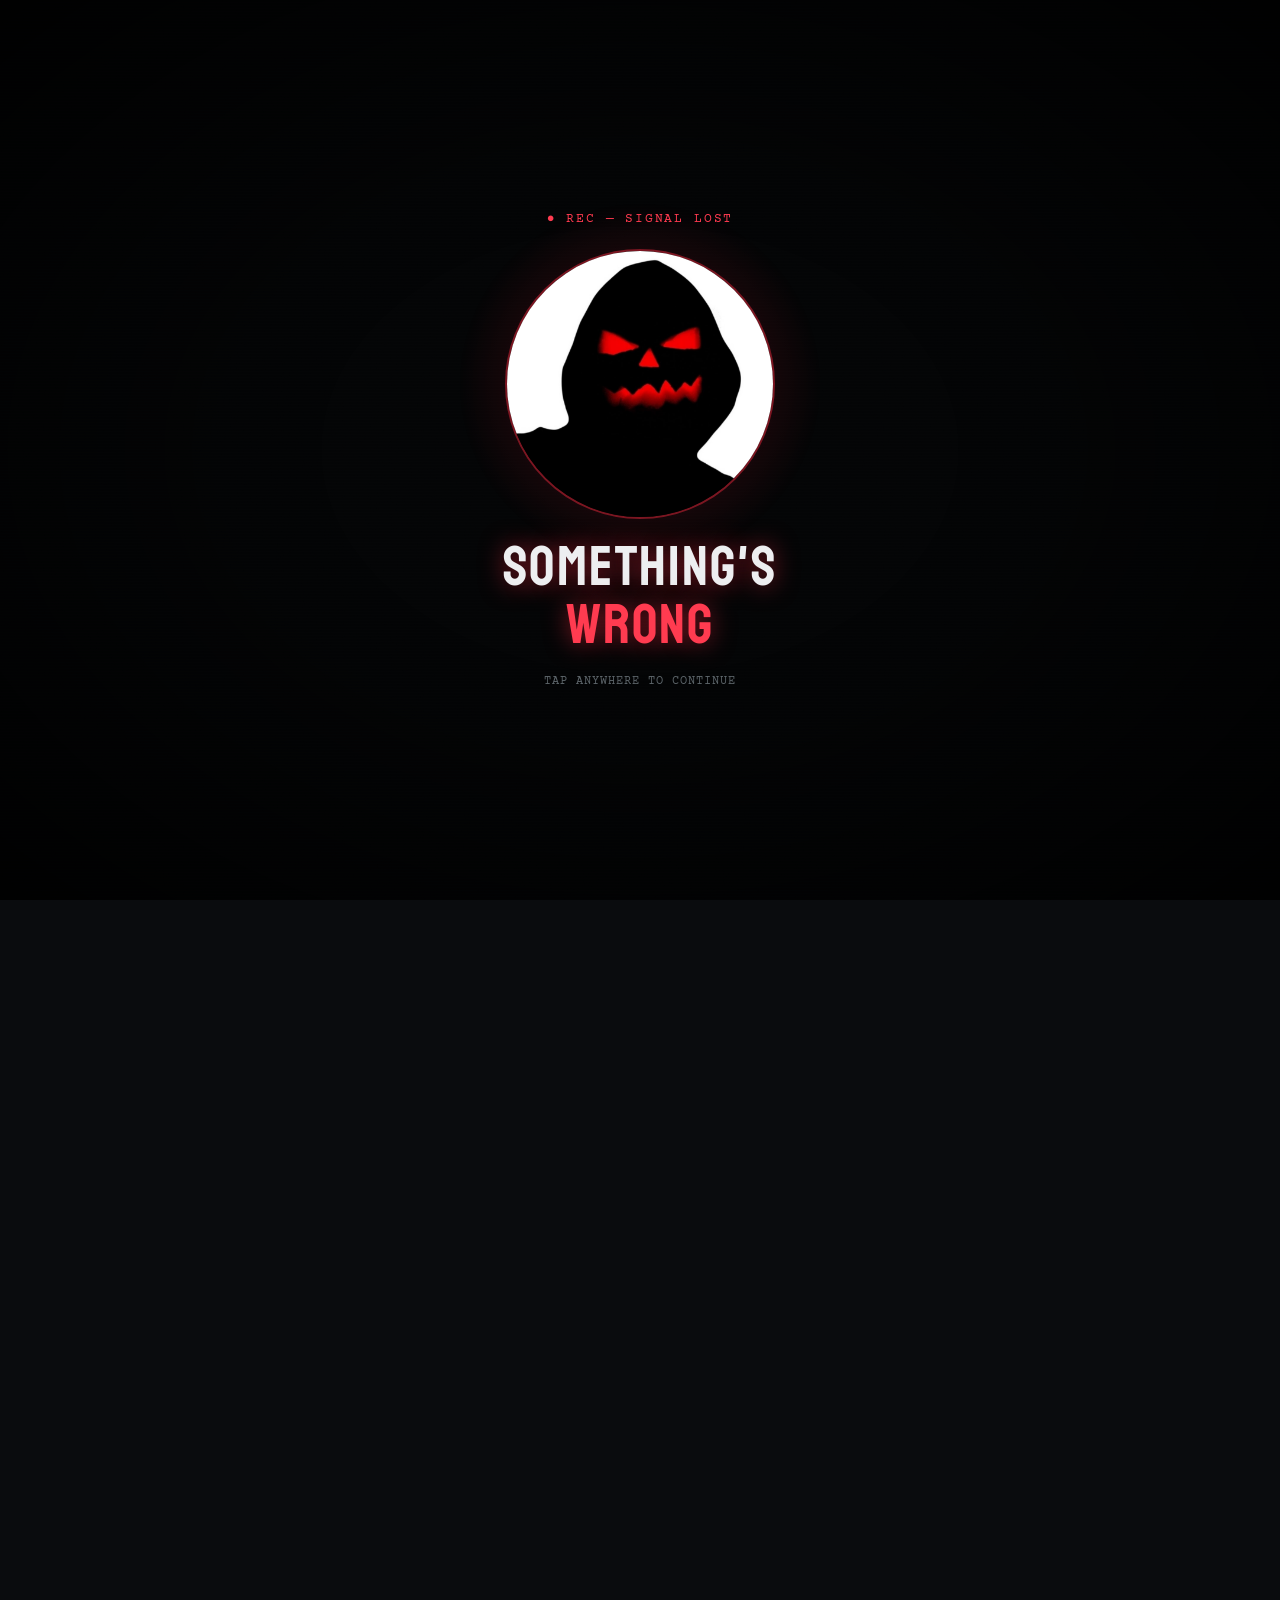
<file: index.html>
<!doctype html>
<html lang="en">
<head>
<meta charset="UTF-8">
<meta name="viewport" content="width=device-width, initial-scale=1.0">
<title>Harry After Dark — Official Archive</title>
<meta name="description" content="The official companion site for Harry After Dark: CCTV footage, ghost sightings, and true-crime cases, auto-synced with every new YouTube upload. Full archive and shop.">
<link rel="icon" href="assets/avatar.jpg">
<meta property="og:title" content="Harry After Dark — Official Archive">
<meta property="og:description" content="Real CCTV recordings, paranormal sightings, and true-crime cases from the Harry After Dark YouTube channel. Something's wrong.">
<meta property="og:image" content="assets/banner.jpg">
<meta property="og:type" content="website">
<meta name="twitter:card" content="summary_large_image">
<link rel="stylesheet" href="style.css">
</head>
<body>

<div class="intro" id="intro" aria-hidden="true">
  <div class="intro-noise"></div>
  <div class="intro-particles" id="intro-particles"></div>
  <div class="intro-scan"></div>
  <div class="intro-vignette"></div>
  <div class="intro-stage">
    <span class="intro-rec">● REC — SIGNAL LOST</span>
    <div class="intro-figure">
      <div class="intro-glow"></div>
      <img src="assets/avatar.jpg" alt="">
    </div>
    <div class="intro-title">
      <span>SOMETHING'S</span>
      <span>WRONG</span>
    </div>
    <div class="intro-skip">tap anywhere to continue</div>
  </div>
</div>
<script src="intro.js"></script>

<div class="status-ticker">
  <div class="wrap">
    <div class="status-left">
      <span class="rec-dot" aria-hidden="true"></span>
      <span>CHANNEL STATUS: ACTIVE — 189 TAPES LOGGED — NEW FOOTAGE REGULARLY</span>
    </div>
    <div class="status-links">
      <a href="https://www.youtube.com/@HarryAfterDark" target="_blank" rel="noopener noreferrer">YouTube</a>
      <a href="https://www.instagram.com/harryafterdarkk/" target="_blank" rel="noopener noreferrer">Instagram</a>
      <a href="https://x.com/HarryAfterDarkk" target="_blank" rel="noopener noreferrer">X</a>
    </div>
  </div>
</div>

<nav class="site-nav">
  <div class="wrap">
    <a class="brand" href="#top">
      <img src="assets/avatar.jpg" alt="Harry After Dark">
      <span class="brand-name">HARRY AFTER DARK</span>
    </a>
    <div class="nav-links">
      <a href="#archive">Archive</a>
      <a href="#shop">Shop</a>
      <a href="#transmission">Transmission</a>
      <a href="#footer">Contact</a>
    </div>
    <div class="nav-actions">
      <button class="cart-toggle" id="cart-toggle" aria-label="Open cart" aria-controls="cart-drawer">
        <svg viewBox="0 0 24 24" width="20" height="20" fill="none" stroke="currentColor" stroke-width="2" stroke-linecap="round" stroke-linejoin="round" aria-hidden="true"><path d="M3 3h2l.4 2M7 13h10l4-8H5.4M7 13L5.4 5M7 13l-2.3 4.6A1 1 0 0 0 5.6 19H17M17 19a2 2 0 1 0 0 4 2 2 0 0 0 0-4ZM9 19a2 2 0 1 0 0 4 2 2 0 0 0 0-4Z"/></svg>
        <span class="cart-count" id="cart-count" hidden>0</span>
      </button>
      <a class="btn btn-red nav-subscribe" href="https://www.youtube.com/@HarryAfterDark?sub_confirmation=1" target="_blank" rel="noopener noreferrer">Subscribe</a>
      <button class="nav-toggle" id="nav-toggle" aria-label="Open menu" aria-expanded="false" aria-controls="mobile-nav">
        <span></span><span></span><span></span>
      </button>
    </div>
  </div>
  <div class="mobile-nav" id="mobile-nav" hidden>
    <a href="#archive">Archive</a>
    <a href="#shop">Shop</a>
    <a href="#transmission">Transmission</a>
    <a href="#footer">Contact</a>
    <a class="btn btn-red" href="https://www.youtube.com/@HarryAfterDark?sub_confirmation=1" target="_blank" rel="noopener noreferrer">▶ Subscribe</a>
  </div>
</nav>

<div class="cart-overlay" id="cart-overlay" hidden></div>
<aside class="cart-drawer" id="cart-drawer" aria-hidden="true" aria-label="Shopping cart">
  <div class="cart-head">
    <h3>Evidence Bag <span class="cart-head-count" id="cart-head-count"></span></h3>
    <button class="cart-close" id="cart-close" aria-label="Close cart">✕</button>
  </div>
  <div class="cart-items" id="cart-items"></div>
  <p class="cart-empty" id="cart-empty">Nothing collected yet. Add a piece of evidence from the Shop.</p>
  <div class="cart-summary" id="cart-summary" hidden>
    <div class="cart-subtotal"><span>Subtotal</span><span id="cart-subtotal">$0</span></div>
    <button class="btn btn-red cart-checkout-btn" id="cart-checkout-btn">Checkout</button>
  </div>
</aside>

<div class="checkout-overlay" id="checkout-overlay" hidden></div>
<div class="checkout-modal" id="checkout-modal" role="dialog" aria-modal="true" aria-label="Checkout" hidden>
  <div class="checkout-head">
    <h3>Checkout</h3>
    <button class="cart-close" id="checkout-close" aria-label="Close checkout">✕</button>
  </div>
  <div class="checkout-body" id="checkout-body"></div>
</div>

<header class="hero" id="hero">
  <div class="hero-bg" id="top"></div>
  <div class="hero-scanlines"></div>
  <div class="hero-spotlight"></div>
  <div class="hero-inner">
    <div class="wrap">
      <span class="hero-tag">● REC — CAM 04 — LIVE FEED</span>
      <h1>HARRY AFTER<br>DARK</h1>
      <div class="hero-sub">SOMETHING'S WRONG</div>
      <p class="hero-desc">Real CCTV recordings, security camera footage, ghost sightings and unexplained moments — curated weekly. Turn off the lights, put on your headphones, and don't watch alone.</p>
      <div class="hero-actions">
        <a class="btn btn-red" href="https://www.youtube.com/@HarryAfterDark?sub_confirmation=1" target="_blank" rel="noopener noreferrer">▶ Subscribe Free</a>
        <a class="btn btn-outline" href="#archive">Browse the Archive</a>
      </div>
      <div class="hero-stats">
        <div class="hero-stat"><b>19.3K</b><span>Subscribers</span></div>
        <div class="hero-stat"><b>189</b><span>Tapes Logged</span></div>
        <div class="hero-stat"><b>Weekly</b><span>New Footage</span></div>
      </div>
      <div class="hero-clock" id="hero-clock" aria-hidden="true"></div>
    </div>
  </div>
</header>

<div class="marquee" aria-hidden="true">
  <div class="marquee-track" id="marquee-track"></div>
</div>

<section class="section" id="transmission">
  <div class="wrap transmission-grid">
    <div class="transmission-body">
      <span class="section-eyebrow">// Transmission 04:12</span>
      <h2 style="margin-bottom:22px;">What you're about to watch</h2>
      <p>If you're fascinated by scary videos, unexplained mysteries, paranormal encounters, disturbing footage, and strange moments caught on camera, you've come to the right place.</p>
      <p>Here you'll find carefully curated compilations featuring eerie CCTV recordings, creepy security camera footage, ghost videos, mysterious sightings, and unsettling internet discoveries that continue to leave viewers searching for answers.

Whether you're a skeptic or a believer, these videos are meant to make you look twice. New videos regularly.</p>
      <div class="cast-note">Recent tapes are reviewed alongside frequent collaborators <strong>Harry Unseen</strong> and <strong>Sir Skinwalker</strong> — regulars in the archive's field-footage reviews.</div>
      <div class="social-row">
        <a class="btn btn-outline" href="https://www.instagram.com/harryafterdarkk/" target="_blank" rel="noopener noreferrer">Instagram</a>
        <a class="btn btn-outline" href="https://x.com/HarryAfterDarkk" target="_blank" rel="noopener noreferrer">X / Twitter</a>
        <a class="btn btn-outline" href="https://www.youtube.com/@HarryAfterDark" target="_blank" rel="noopener noreferrer">YouTube</a>
      </div>
    </div>
    <div class="stat-console">
      <div class="stat-row"><span class="k">Subscribers</span><span class="v">19.3K</span></div>
      <div class="stat-row"><span class="k">Videos Logged</span><span class="v">189</span></div>
      <div class="stat-row"><span class="k">Longest Tape</span><span class="v">1:07:30</span></div>
      <div class="stat-row"><span class="k">Top Case (views)</span><span class="v">294K</span></div>
      <div class="stat-row"><span class="k">Upload Rhythm</span><span class="v">Weekly</span></div>
      <div class="stat-row"><span class="k">Sync Status</span><span class="v">AUTO</span></div>
    </div>
  </div>
</section>

<section class="section section-alt" id="archive">
  <div class="wrap">
    <div class="section-head">
      <div>
        <span class="section-eyebrow">// The Archive</span>
        <h2 id="archive-heading">Case Files</h2>
      </div>
      <span class="archive-count" id="archive-count"></span>
    </div>

    <div class="category-switch" role="tablist" aria-label="Archive category">
      <button class="category-pill is-active" data-cat="paranormal">👁 Paranormal <span class="n">· ongoing</span></button>
      <button class="category-pill" data-cat="truecrime">🗂 True Crime <span class="n">· ~100 tapes</span></button>
    </div>

    <div class="live-sync" id="live-sync-row">
      <span class="dot" id="live-dot"></span>
      <span id="live-note">Checking your YouTube feed for new uploads…</span>
    </div>

    <div class="archive-controls">
      <div class="sort-tabs">
        <button class="sort-tab is-active" data-sort="latest">Latest</button>
        <button class="sort-tab" data-sort="popular">Popular</button>
        <button class="sort-tab" data-sort="oldest">Oldest</button>
      </div>
      <input class="archive-search" id="archive-search" type="search" placeholder="Search case files…" aria-label="Search videos">
    </div>

    <div class="archive-grid" id="archive-grid"></div>
    <p class="archive-empty" id="archive-empty" hidden>No case files match that search.</p>

    <div class="archive-footer">
      <button class="btn btn-outline" id="load-more" hidden>Load More From The Archive</button>
      <a class="btn btn-red" id="archive-yt-link" href="https://www.youtube.com/@HarryAfterDark/videos" target="_blank" rel="noopener noreferrer">View Full Archive on YouTube</a>
    </div>
  </div>
</section>

<section class="section" id="shop">
  <div class="wrap">
    <div class="section-head">
      <div>
        <span class="section-eyebrow">// Evidence Locker</span>
        <h2>The Shop</h2>
      </div>
    </div>
    <p class="locker-intro">Wearable proof you watched till the end. Three exhibits, all carrying the mark and the line every viewer already knows: <strong>Something's Wrong.</strong></p>

    <div class="locker-grid">
      <div class="exhibit" data-product-id="tee" data-name="&quot;Something's Wrong&quot; Tee" data-price="24" data-img="assets/shop/tee-design.png">
        <div class="exhibit-tag">
          <span>EXHIBIT A — APPAREL</span>
          <span class="barcode" aria-hidden="true"><span style="height:16px"></span><span style="height:10px"></span><span style="height:14px"></span><span style="height:8px"></span><span style="height:16px"></span><span style="height:12px"></span></span>
        </div>
        <div class="exhibit-stage">
          <img class="product-photo" src="assets/shop/tee-design.png" alt="&quot;Something's Wrong&quot; Tee"
               onerror="this.hidden=true; this.nextElementSibling.hidden=false;">
          <div class="mock-tee" hidden>
            <div class="product-mark">
              <img src="assets/avatar.jpg" alt="">
              <span>SOMETHING'S<br>WRONG</span>
            </div>
          </div>
        </div>
        <div class="exhibit-info">
          <h3>"Something's Wrong" Tee</h3>
          <span class="exhibit-price">$24</span>
        </div>
        <p class="exhibit-desc">Heavyweight black cotton. Chest-printed mark, faded like it's been worn through one too many late-night watch parties.</p>
        <div class="size-picker" role="radiogroup" aria-label="Size">
          <button type="button" data-size="S">S</button>
          <button type="button" data-size="M" class="is-active">M</button>
          <button type="button" data-size="L">L</button>
          <button type="button" data-size="XL">XL</button>
        </div>
        <button class="btn btn-red add-to-cart">Add to Cart</button>
      </div>

      <div class="exhibit" data-product-id="joggers" data-name="Case File Joggers" data-price="42" data-img="assets/shop/joggers-design.png">
        <div class="exhibit-tag">
          <span>EXHIBIT B — APPAREL</span>
          <span class="barcode" aria-hidden="true"><span style="height:12px"></span><span style="height:16px"></span><span style="height:8px"></span><span style="height:14px"></span><span style="height:10px"></span><span style="height:16px"></span></span>
        </div>
        <div class="exhibit-stage">
          <img class="product-photo" src="assets/shop/joggers-design.png" alt="Case File Joggers"
               onerror="this.hidden=true; this.nextElementSibling.hidden=false;">
          <div class="mock-pants" hidden>
            <div class="product-mark">
              <img src="assets/avatar.jpg" alt="">
              <span>SOMETHING'S WRONG</span>
            </div>
          </div>
        </div>
        <div class="exhibit-info">
          <h3>Case File Joggers</h3>
          <span class="exhibit-price">$42</span>
        </div>
        <p class="exhibit-desc">Tapered black joggers with a small woven mark at the hip. Built for stakeouts and staying in.</p>
        <div class="size-picker" role="radiogroup" aria-label="Size">
          <button type="button" data-size="S">S</button>
          <button type="button" data-size="M" class="is-active">M</button>
          <button type="button" data-size="L">L</button>
          <button type="button" data-size="XL">XL</button>
        </div>
        <button class="btn btn-red add-to-cart">Add to Cart</button>
      </div>

      <div class="exhibit" data-product-id="mug" data-name="Night Shift Mug" data-price="16" data-img="assets/shop/mug-design.png">
        <div class="exhibit-tag">
          <span>EXHIBIT C — DRINKWARE</span>
          <span class="barcode" aria-hidden="true"><span style="height:16px"></span><span style="height:8px"></span><span style="height:12px"></span><span style="height:16px"></span><span style="height:10px"></span><span style="height:14px"></span></span>
        </div>
        <div class="exhibit-stage">
          <img class="product-photo" src="assets/shop/mug-design.png" alt="Night Shift Mug"
               onerror="this.hidden=true; this.nextElementSibling.hidden=false;">
          <div class="mock-mug-wrap" hidden>
            <div class="mock-mug">
              <div class="product-mark">
                <img src="assets/avatar.jpg" alt="">
                <span>SOMETHING'S<br>WRONG</span>
              </div>
            </div>
          </div>
        </div>
        <div class="exhibit-info">
          <h3>Night Shift Mug</h3>
          <span class="exhibit-price">$16</span>
        </div>
        <p class="exhibit-desc">11oz ceramic, matte black glaze. Holds the coffee you'll need for one more episode at 2am.</p>
        <button class="btn btn-red add-to-cart">Add to Cart</button>
      </div>
    </div>
    <p class="locker-footnote" id="locker-footnote">Prices shown in USD. Pick a size, add it to your evidence bag, and check out when you're ready.</p>
  </div>
</section>

<footer class="site-footer" id="footer">
  <div class="wrap">
    <div class="footer-top">
      <div>
        <div class="footer-brand">
          <img src="assets/avatar.jpg" alt="Harry After Dark">
          <span class="brand-name">HARRY AFTER DARK</span>
        </div>
        <p class="footer-tag">Real footage. Real questions. New tapes logged every week — don't watch alone.</p>
      </div>
      <div class="footer-links">
        <div class="footer-col">
          <h4>Watch</h4>
          <a href="#archive">Archive</a>
          <a href="https://www.youtube.com/@HarryAfterDark/videos" target="_blank" rel="noopener noreferrer">All videos</a>
          <a href="https://www.youtube.com/@HarryAfterDark/shorts" target="_blank" rel="noopener noreferrer">Shorts</a>
        </div>
        <div class="footer-col">
          <h4>More</h4>
          <a href="#shop">Shop</a>
          <a href="#transmission">About</a>
        </div>
        <div class="footer-col">
          <h4>Follow</h4>
          <a href="https://www.youtube.com/@HarryAfterDark" target="_blank" rel="noopener noreferrer">YouTube</a>
          <a href="https://www.instagram.com/harryafterdarkk/" target="_blank" rel="noopener noreferrer">Instagram</a>
          <a href="https://x.com/HarryAfterDarkk" target="_blank" rel="noopener noreferrer">X</a>
        </div>
      </div>
    </div>
    <div class="footer-bottom">
      <span>© <span id="year"></span> Harry After Dark. Unofficial content for entertainment purposes.</span>
      <span>ARCHIVE LAST SYNCED CLIENT-SIDE — SEE console FOR STATUS</span>
    </div>
  </div>
</footer>

<script src="config.js"></script>
<script src="videos-seed.js"></script>
<script src="videos-seed-truecrime.js"></script>
<script src="app.js"></script>
<script src="shop.js"></script>
<script>document.getElementById("year").textContent = new Date().getFullYear();</script>
</body>
</html>
</file>
<file: style.css>
@import url('https://fonts.googleapis.com/css2?family=Staatliches&family=Courier+Prime:wght@400;700&family=Work+Sans:wght@400;500;600;700&display=swap');

:root {
  --bg: #0a0c0e;
  --bg-panel: #111417;
  --bg-raised: #171b1f;
  --line: #23282d;
  --ink: #edeef0;
  --ink-dim: #9aa2a8;
  --ink-faint: #5c6469;
  --red: #e2263a;
  --red-bright: #ff3b50;
  --red-dim: #4a1119;
  --phosphor: #86b881;
  --phosphor-dim: #35472f;
  --amber: #e8b923;
  --amber-dim: #4f4014;
  --fabric: #23262b;
  --fabric-light: #3a3e45;
  --font-display: 'Staatliches', 'Arial Narrow', sans-serif;
  --font-mono: 'Courier Prime', 'Courier New', monospace;
  --font-body: 'Work Sans', -apple-system, sans-serif;
  --radius: 3px;
  --max: 1180px;
}

* { box-sizing: border-box; }

[hidden] { display: none !important; }

/* Every tappable control: kill the ~300ms mobile tap delay some browsers
   add while deciding if a tap is the first half of a double-tap-to-zoom
   (the viewport meta tag disables page zoom, but individual elements can
   still get flagged for it — this is what made Add to Cart / size buttons
   feel unresponsive on a real phone), and drop the default grey flash. */
button, a, input, .size-picker button, .category-pill, .sort-tab {
  touch-action: manipulation;
  -webkit-tap-highlight-color: transparent;
}

html { color-scheme: dark; }
html.intro-lock, html.intro-lock body,
html.cart-lock, html.cart-lock body { overflow: hidden; height: 100%; }

body {
  margin: 0;
  background: var(--bg);
  color: var(--ink);
  font-family: var(--font-body);
  line-height: 1.55;
  -webkit-font-smoothing: antialiased;
}

img { max-width: 100%; display: block; }

a { color: inherit; text-decoration: none; }

.wrap {
  max-width: var(--max);
  margin: 0 auto;
  padding: 0 28px;
}

h1, h2, h3 {
  font-family: var(--font-display);
  letter-spacing: 0.02em;
  text-wrap: balance;
  margin: 0;
}

/* film grain, composited over the whole page */
body::before {
  content: "";
  position: fixed;
  inset: 0;
  z-index: 999;
  pointer-events: none;
  opacity: 0.05;
  mix-blend-mode: overlay;
  background-image: url("data:image/svg+xml;utf8,<svg xmlns='http://www.w3.org/2000/svg' width='140' height='140'><filter id='n'><feTurbulence type='fractalNoise' baseFrequency='0.9' numOctaves='2' stitchTiles='stitch'/></filter><rect width='100%25' height='100%25' filter='url(%23n)'/></svg>");
}

/* ---------- intro: full-screen reveal, plays once per session ---------- */
.intro {
  position: fixed;
  inset: 0;
  z-index: 2000;
  overflow: hidden;
  background: #030405;
  display: flex;
  align-items: center;
  justify-content: center;
  cursor: pointer;
  opacity: 1;
}
.intro.is-leaving {
  animation: intro-fadeout 0.65s ease forwards;
  cursor: default;
}
@keyframes intro-fadeout {
  to { opacity: 0; visibility: hidden; }
}

.intro-noise {
  position: absolute; inset: 0;
  background-image: url("data:image/svg+xml;utf8,<svg xmlns='http://www.w3.org/2000/svg' width='140' height='140'><filter id='n'><feTurbulence type='fractalNoise' baseFrequency='0.85' numOctaves='2' stitchTiles='stitch'/></filter><rect width='100%25' height='100%25' filter='url(%23n)'/></svg>");
  opacity: 0;
  mix-blend-mode: overlay;
  animation: intro-static-burst 4.2s ease forwards;
}
@keyframes intro-static-burst {
  0% { opacity: 0.9; }
  6% { opacity: 0.15; }
  10% { opacity: 0.5; }
  14% { opacity: 0.08; }
  100% { opacity: 0.06; }
}
.intro-scan {
  position: absolute; inset: 0;
  background: repeating-linear-gradient(0deg, rgba(255,255,255,0.05) 0px, rgba(255,255,255,0.05) 1px, transparent 1px, transparent 3px);
  mix-blend-mode: overlay;
}
.intro-vignette {
  position: absolute; inset: 0;
  background: radial-gradient(ellipse at center, transparent 35%, rgba(0,0,0,0.75) 100%);
}
.intro-particles {
  position: absolute; inset: 0;
  overflow: hidden;
}
.intro-particles .ember {
  position: absolute;
  bottom: -5%;
  left: var(--x, 50%);
  width: var(--size, 3px);
  height: var(--size, 3px);
  border-radius: 50%;
  background: var(--red);
  box-shadow: 0 0 6px 1px var(--red);
  opacity: 0;
  animation: ember-rise var(--dur, 7s) linear var(--delay, 0s) infinite;
}
@keyframes ember-rise {
  0% { transform: translate(0, 0); opacity: 0; }
  8% { opacity: 0.8; }
  85% { opacity: 0.4; }
  100% { transform: translate(var(--drift, 0), -115vh); opacity: 0; }
}

.intro-stage {
  position: relative;
  z-index: 2;
  display: flex;
  flex-direction: column;
  align-items: center;
  gap: min(3vh, 20px);
  padding: 4vh 6vw;
  perspective: 1000px;
}
.intro-rec {
  font-family: var(--font-mono);
  font-size: clamp(10px, 2vmin, 13px);
  letter-spacing: 0.14em;
  color: var(--red-bright);
  opacity: 0;
  animation: intro-rec-in 0.4s ease 0.1s forwards;
}
@keyframes intro-rec-in {
  from { opacity: 0; }
  to { opacity: 1; }
}
.intro-figure {
  position: relative;
  transform-style: preserve-3d;
  opacity: 0;
  filter: blur(18px);
  animation: intro-rise 1.9s cubic-bezier(0.16, 0.9, 0.2, 1) 0.35s forwards;
}
@keyframes intro-rise {
  0%   { opacity: 0; filter: blur(18px); transform: translateZ(-1300px) scale(0.2) rotateY(0deg); }
  35%  { opacity: 1; filter: blur(2px); }
  55%  { filter: blur(0px); transform: translateZ(70px) scale(1.22) rotateY(-8deg); }
  72%  { transform: translateZ(0px) scale(0.98) rotateY(5deg); }
  86%  { transform: translateZ(0px) scale(1.04) rotateY(-2deg); }
  100% { opacity: 1; filter: blur(0px); transform: translateZ(0px) scale(1) rotateY(0deg); }
}
.intro-figure img {
  width: clamp(120px, 30vmin, 280px);
  height: clamp(120px, 30vmin, 280px);
  border-radius: 50%;
  border: 2px solid rgba(226,38,58,0.5);
  position: relative;
  z-index: 2;
  animation: intro-wobble 3.2s ease-in-out 2.3s infinite;
}
@keyframes intro-wobble {
  0%, 100% { transform: rotateY(0deg) rotateX(0deg); }
  50% { transform: rotateY(4deg) rotateX(-2deg); }
}
.intro-glow {
  position: absolute;
  inset: -18%;
  border-radius: 50%;
  background: radial-gradient(circle, rgba(226,38,58,0.55) 0%, transparent 70%);
  z-index: 1;
  opacity: 0;
  animation: intro-glow-in 1.9s ease 0.35s forwards, intro-glow-pulse 2.4s ease-in-out 2.3s infinite;
}
@keyframes intro-glow-in {
  0% { opacity: 0; }
  60% { opacity: 0.9; }
  100% { opacity: 0.55; }
}
@keyframes intro-glow-pulse {
  0%, 100% { opacity: 0.4; transform: scale(1); }
  50% { opacity: 0.85; transform: scale(1.08); }
}
.intro-title {
  display: flex;
  flex-direction: column;
  align-items: center;
  gap: 2px;
  opacity: 0;
  animation: intro-title-in 0.9s ease 1.9s forwards;
}
@keyframes intro-title-in {
  0% { opacity: 0; letter-spacing: 0.5em; }
  15% { opacity: 1; }
  30% { opacity: 0.2; }
  40% { opacity: 1; }
  100% { opacity: 1; letter-spacing: 0.12em; }
}
.intro-title span {
  font-family: var(--font-display);
  font-size: clamp(24px, 8vmin, 56px);
  color: var(--ink);
  text-shadow: 0 0 24px rgba(226,38,58,0.6);
  line-height: 1;
}
.intro-title span:last-child { color: var(--red-bright); }
.intro-skip {
  font-family: var(--font-mono);
  font-size: clamp(10px, 2vmin, 12px);
  color: var(--ink-faint);
  letter-spacing: 0.08em;
  text-transform: uppercase;
  opacity: 0;
  animation: intro-skip-in 0.6s ease 2.8s forwards;
}
@keyframes intro-skip-in {
  to { opacity: 1; }
}

@media (prefers-reduced-motion: reduce) {
  .intro-figure, .intro-glow, .intro-title, .intro-rec, .intro-skip, .intro-noise {
    animation: none !important;
    opacity: 1 !important;
    filter: none !important;
    transform: none !important;
  }
  .intro-particles { display: none; }
}

/* ---------- status ticker ---------- */
.status-ticker {
  background: var(--bg-panel);
  border-bottom: 1px solid var(--line);
  font-family: var(--font-mono);
  font-size: 12px;
  color: var(--ink-dim);
}
.status-ticker .wrap {
  display: flex;
  align-items: center;
  justify-content: space-between;
  gap: 16px;
  padding-top: 7px;
  padding-bottom: 7px;
  flex-wrap: wrap;
}
.status-left { display: flex; align-items: center; gap: 8px; }
.rec-dot {
  width: 8px; height: 8px; border-radius: 50%;
  background: var(--red);
  box-shadow: 0 0 6px var(--red);
  animation: blink 1.6s steps(1) infinite;
  flex: none;
}
@keyframes blink { 0%, 49% { opacity: 1; } 50%, 100% { opacity: 0.25; } }
.status-links { display: flex; gap: 18px; }
.status-links a:hover { color: var(--ink); }

/* ---------- nav ---------- */
.site-nav {
  position: sticky;
  top: 0;
  z-index: 50;
  background: rgba(10, 12, 14, 0.88);
  backdrop-filter: blur(6px);
  border-bottom: 1px solid var(--line);
}
.site-nav .wrap {
  display: flex;
  align-items: center;
  justify-content: space-between;
  padding-top: 12px;
  padding-bottom: 12px;
  gap: 20px;
}
.brand { display: flex; align-items: center; gap: 12px; }
.brand img {
  width: 38px; height: 38px; border-radius: 50%;
  border: 1px solid var(--line);
}
.brand-name {
  font-family: var(--font-display);
  font-size: 20px;
  letter-spacing: 0.03em;
}
.nav-links {
  display: flex;
  gap: 28px;
  font-size: 14px;
  font-weight: 500;
  color: var(--ink-dim);
}
.nav-links a:hover { color: var(--ink); }

.nav-toggle {
  display: none;
  flex-direction: column;
  justify-content: center;
  gap: 5px;
  width: 40px; height: 40px;
  background: transparent;
  border: 1px solid var(--line);
  border-radius: var(--radius);
  cursor: pointer;
  padding: 0;
  flex: none;
}
.nav-toggle span {
  display: block;
  width: 18px; height: 2px;
  margin: 0 auto;
  background: var(--ink);
  transition: transform 0.2s, opacity 0.2s;
}
.nav-toggle[aria-expanded="true"] span:nth-child(1) { transform: translateY(7px) rotate(45deg); }
.nav-toggle[aria-expanded="true"] span:nth-child(2) { opacity: 0; }
.nav-toggle[aria-expanded="true"] span:nth-child(3) { transform: translateY(-7px) rotate(-45deg); }

.nav-actions { display: flex; align-items: center; gap: 14px; }
.cart-toggle {
  position: relative;
  display: flex;
  align-items: center;
  justify-content: center;
  width: 40px; height: 40px;
  background: transparent;
  border: 1px solid var(--line);
  border-radius: var(--radius);
  color: var(--ink);
  cursor: pointer;
  flex: none;
}
.cart-toggle:hover { border-color: var(--ink-dim); }
.cart-count {
  position: absolute;
  top: -7px; right: -7px;
  min-width: 18px; height: 18px;
  padding: 0 4px;
  border-radius: 999px;
  background: var(--red);
  color: #fff;
  font-family: var(--font-mono);
  font-size: 10px;
  font-weight: 700;
  display: flex;
  align-items: center;
  justify-content: center;
}

.mobile-nav {
  display: flex;
  flex-direction: column;
  gap: 2px;
  border-top: 1px solid var(--line);
  background: var(--bg-panel);
  padding: 10px 20px 18px;
}
.mobile-nav a:not(.btn) {
  padding: 14px 4px;
  font-size: 16px;
  font-weight: 500;
  color: var(--ink-dim);
  border-bottom: 1px solid var(--line);
}
.mobile-nav a:not(.btn):hover { color: var(--ink); }
.mobile-nav .btn { justify-content: center; margin-top: 14px; }

.btn {
  font-family: var(--font-body);
  font-weight: 700;
  font-size: 13px;
  letter-spacing: 0.04em;
  text-transform: uppercase;
  padding: 10px 20px;
  border-radius: var(--radius);
  border: 1px solid transparent;
  cursor: pointer;
  display: inline-flex;
  align-items: center;
  gap: 8px;
}
.btn-red { background: var(--red); color: #fff; }
.btn-red:hover { background: var(--red-bright); }
.btn-outline { background: transparent; border-color: var(--line); color: var(--ink); }
.btn-outline:hover { border-color: var(--ink-dim); }

/* ---------- hero ---------- */
.hero {
  position: relative;
  overflow: hidden;
  border-bottom: 1px solid var(--line);
  --x: 50%;
  --y: 40%;
}
.hero-bg {
  position: absolute;
  inset: 0;
  background-image: linear-gradient(180deg, rgba(8,9,10,0.55) 0%, rgba(8,9,10,0.88) 65%, var(--bg) 100%), url("assets/banner.jpg");
  background-size: cover;
  background-position: center 35%;
  filter: saturate(0.75) brightness(0.65);
}
.hero-scanlines {
  position: absolute;
  inset: 0;
  background: repeating-linear-gradient(0deg, rgba(255,255,255,0.035) 0px, rgba(255,255,255,0.035) 1px, transparent 1px, transparent 3px);
  mix-blend-mode: overlay;
  pointer-events: none;
}
.hero-spotlight {
  position: absolute;
  inset: 0;
  pointer-events: none;
  background: radial-gradient(circle 260px at var(--x) var(--y), transparent 0%, rgba(0,0,0,0.5) 70%);
  opacity: 0;
  transition: opacity 0.3s;
}
.hero:hover .hero-spotlight { opacity: 1; }
.hero-inner {
  position: relative;
  padding: 96px 28px 72px;
  text-align: center;
}
.hero-tag {
  font-family: var(--font-mono);
  font-size: 12px;
  color: var(--phosphor);
  letter-spacing: 0.12em;
  text-transform: uppercase;
  margin-bottom: 18px;
}
.hero h1 {
  font-size: clamp(52px, 10vw, 108px);
  line-height: 0.95;
  color: var(--ink);
  text-shadow: 0 0 24px rgba(226, 38, 58, 0.35);
}
.hero-sub {
  font-family: var(--font-display);
  font-size: clamp(18px, 3vw, 26px);
  color: var(--red-bright);
  letter-spacing: 0.15em;
  margin-top: 10px;
}
.hero-desc {
  max-width: 560px;
  margin: 24px auto 0;
  color: var(--ink-dim);
  font-size: 16px;
}
.hero-actions {
  display: flex;
  gap: 14px;
  justify-content: center;
  margin-top: 32px;
  flex-wrap: wrap;
}
.hero-clock {
  font-family: var(--font-mono);
  font-size: 13px;
  color: var(--phosphor);
  margin-top: 40px;
  letter-spacing: 0.04em;
}
.hero-stats {
  display: flex;
  gap: 36px;
  justify-content: center;
  margin-top: 28px;
  flex-wrap: wrap;
}
.hero-stat b {
  display: block;
  font-family: var(--font-display);
  font-size: 30px;
  color: var(--ink);
}
.hero-stat span {
  font-family: var(--font-mono);
  font-size: 11px;
  color: var(--ink-faint);
  text-transform: uppercase;
  letter-spacing: 0.08em;
}

/* ---------- marquee ---------- */
.marquee {
  background: var(--red);
  color: #fff;
  overflow: hidden;
  white-space: nowrap;
  border-bottom: 1px solid var(--line);
}
.marquee-track {
  display: inline-block;
  padding: 9px 0;
  font-family: var(--font-mono);
  font-size: 12px;
  font-weight: 700;
  letter-spacing: 0.03em;
  animation: scroll-left 55s linear infinite;
}
.marquee-track span { padding: 0 14px; }
.marquee-track .dot { opacity: 0.6; padding: 0 4px; }
@keyframes scroll-left {
  from { transform: translateX(0); }
  to { transform: translateX(-50%); }
}
@media (prefers-reduced-motion: reduce) {
  .marquee-track { animation: none; }
}

/* ---------- section shell ---------- */
.section { padding: 84px 0; }
.section-alt { background: var(--bg-panel); border-top: 1px solid var(--line); border-bottom: 1px solid var(--line); }
.section-head {
  display: flex;
  align-items: baseline;
  justify-content: space-between;
  gap: 20px;
  margin-bottom: 40px;
  flex-wrap: wrap;
}
.section-eyebrow {
  font-family: var(--font-mono);
  font-size: 12px;
  color: var(--phosphor);
  text-transform: uppercase;
  letter-spacing: 0.12em;
  margin-bottom: 10px;
  display: block;
}
.section-head h2 { font-size: clamp(32px, 5vw, 48px); }

/* ---------- transmission / about ---------- */
.transmission-grid {
  display: grid;
  grid-template-columns: 1.3fr 1fr;
  gap: 56px;
  align-items: start;
}
.transmission-body p {
  color: var(--ink-dim);
  font-size: 16px;
  max-width: 62ch;
  white-space: pre-line;
}
.transmission-body p:first-of-type { color: var(--ink); font-size: 18px; }
.social-row { display: flex; gap: 12px; margin-top: 28px; flex-wrap: wrap; }
.stat-console {
  border: 1px solid var(--line);
  border-radius: var(--radius);
  background: var(--bg-raised);
  padding: 4px;
}
.stat-row {
  display: flex;
  align-items: baseline;
  justify-content: space-between;
  padding: 16px 18px;
  border-bottom: 1px solid var(--line);
  font-family: var(--font-mono);
}
.stat-row:last-child { border-bottom: none; }
.stat-row .k { color: var(--ink-faint); font-size: 12px; text-transform: uppercase; letter-spacing: 0.08em; }
.stat-row .v { color: var(--phosphor); font-size: 18px; font-variant-numeric: tabular-nums; }
.cast-note {
  margin-top: 18px;
  font-size: 13px;
  color: var(--ink-faint);
  border-left: 2px solid var(--red-dim);
  padding-left: 12px;
}

/* ---------- archive category switch ---------- */
.category-switch {
  display: flex;
  gap: 10px;
  margin-bottom: 28px;
  flex-wrap: wrap;
}
.category-pill {
  font-family: var(--font-mono);
  font-size: 12px;
  text-transform: uppercase;
  letter-spacing: 0.06em;
  color: var(--ink-dim);
  background: var(--bg-raised);
  border: 1px solid var(--line);
  border-radius: 999px;
  padding: 9px 18px;
  cursor: pointer;
  display: inline-flex;
  align-items: center;
  gap: 8px;
}
.category-pill .n { color: var(--ink-faint); }
.category-pill[data-cat="paranormal"].is-active { background: var(--phosphor-dim); border-color: var(--phosphor); color: var(--phosphor); }
.category-pill[data-cat="truecrime"].is-active { background: var(--amber-dim); border-color: var(--amber); color: var(--amber); }

/* ---------- archive controls ---------- */
.archive-controls {
  display: flex;
  gap: 14px;
  align-items: center;
  flex-wrap: wrap;
  margin-bottom: 32px;
}
.sort-tabs { display: flex; gap: 6px; background: var(--bg-raised); border: 1px solid var(--line); border-radius: var(--radius); padding: 3px; }
.sort-tab {
  font-family: var(--font-mono);
  font-size: 12px;
  text-transform: uppercase;
  letter-spacing: 0.05em;
  color: var(--ink-dim);
  background: transparent;
  border: none;
  padding: 8px 14px;
  border-radius: 2px;
  cursor: pointer;
}
.sort-tab.is-active { background: var(--red); color: #fff; }
.archive-search {
  flex: 1;
  min-width: 200px;
  background: var(--bg-raised);
  border: 1px solid var(--line);
  border-radius: var(--radius);
  color: var(--ink);
  padding: 10px 14px;
  font-family: var(--font-body);
  font-size: 14px;
}
.archive-search::placeholder { color: var(--ink-faint); }
.archive-search:focus, .btn:focus-visible, .sort-tab:focus-visible, a:focus-visible {
  outline: 2px solid var(--phosphor);
  outline-offset: 2px;
}
.archive-count {
  font-family: var(--font-mono);
  font-size: 12px;
  color: var(--ink-faint);
}
.live-sync {
  display: flex;
  align-items: center;
  gap: 8px;
  font-family: var(--font-mono);
  font-size: 12px;
  color: var(--ink-faint);
  margin-bottom: 28px;
}
.live-sync .dot {
  width: 7px; height: 7px; border-radius: 50%;
  background: var(--ink-faint);
}
.live-sync .dot.is-live { background: var(--phosphor); box-shadow: 0 0 6px var(--phosphor); }

/* ---------- archive grid ---------- */
.archive-grid {
  display: grid;
  grid-template-columns: repeat(auto-fill, minmax(280px, 1fr));
  gap: 22px;
}
.tape-card {
  background: var(--bg-panel);
  border: 1px solid var(--line);
  border-radius: var(--radius);
  overflow: hidden;
  transition: border-color 0.15s, transform 0.15s;
}
.tape-card:hover { border-color: var(--red-dim); transform: translateY(-2px); }
.tape-thumb { position: relative; aspect-ratio: 16/9; background: #000; overflow: hidden; }
.tape-thumb img { width: 100%; height: 100%; object-fit: cover; }
.tape-duration, .tape-case {
  position: absolute;
  font-family: var(--font-mono);
  font-size: 11px;
  padding: 2px 6px;
  background: rgba(0,0,0,0.75);
  color: var(--phosphor);
  border-radius: 2px;
}
.tape-duration { right: 6px; bottom: 6px; }
.tape-case { left: 6px; top: 6px; color: var(--ink-dim); }
.tape-card--tc { border-top: 3px solid var(--amber-dim); }
.tape-card--tc:hover { border-color: var(--line); border-top-color: var(--amber); }
.tape-card--tc .tape-case { color: var(--amber); }
.tape-card--tc .tape-duration { color: var(--amber); }
.tape-play {
  position: absolute;
  inset: 0;
  display: flex;
  align-items: center;
  justify-content: center;
  color: #fff;
  font-size: 28px;
  background: rgba(10,12,14,0.35);
  opacity: 0;
  transition: opacity 0.15s;
}
.tape-card:hover .tape-play { opacity: 1; }
.tape-meta { padding: 14px 16px 16px; }
.tape-meta h3 {
  font-family: var(--font-body);
  font-weight: 600;
  font-size: 15px;
  line-height: 1.35;
  color: var(--ink);
  margin-bottom: 8px;
  display: -webkit-box;
  -webkit-line-clamp: 2;
  -webkit-box-orient: vertical;
  overflow: hidden;
}
.tape-meta p {
  margin: 0;
  font-family: var(--font-mono);
  font-size: 12px;
  color: var(--ink-faint);
}
.archive-empty {
  text-align: center;
  color: var(--ink-faint);
  font-family: var(--font-mono);
  padding: 60px 0;
}
.archive-footer {
  display: flex;
  justify-content: center;
  gap: 16px;
  margin-top: 44px;
  flex-wrap: wrap;
}

/* ---------- shop: evidence locker ---------- */
.locker-intro {
  color: var(--ink-dim);
  max-width: 62ch;
  margin-bottom: 40px;
  font-size: 16px;
}
.locker-grid {
  display: grid;
  grid-template-columns: repeat(auto-fit, minmax(280px, 1fr));
  gap: 26px;
}
.exhibit {
  background: var(--bg-raised);
  border: 1px dashed var(--line);
  border-radius: var(--radius);
  padding: 18px;
  display: flex;
  flex-direction: column;
}
.exhibit-tag {
  display: flex;
  justify-content: space-between;
  align-items: center;
  font-family: var(--font-mono);
  font-size: 11px;
  color: var(--ink-faint);
  text-transform: uppercase;
  letter-spacing: 0.08em;
  margin-bottom: 14px;
  padding-bottom: 10px;
  border-bottom: 1px dashed var(--line);
}
.exhibit-tag .barcode {
  display: flex;
  gap: 2px;
  align-items: flex-end;
  height: 16px;
}
.exhibit-tag .barcode span { width: 2px; background: var(--ink-faint); display: block; }
.exhibit-stage {
  height: 260px;
  display: flex;
  align-items: center;
  justify-content: center;
  position: relative;
  margin-bottom: 18px;
  overflow: hidden;
  background:
    repeating-linear-gradient(45deg, transparent 0 12px, rgba(255,255,255,0.02) 12px 24px);
  border-radius: 2px;
}
/* hover-zoom: JS sets --zx/--zy to the cursor position within the stage;
   the visible product element scales up around that point. Desktop-only
   (see the (hover:hover) check in shop.js), so touch never gets a sticky
   zoomed state. */
.exhibit-stage.zoomable { cursor: zoom-in; }
.exhibit-stage.zoomable > * { transition: transform 0.2s ease; }
.exhibit-stage.zoomable:hover > * {
  transform: scale(1.7);
  transform-origin: var(--zx, 50%) var(--zy, 50%);
}
.product-mark {
  position: absolute;
  display: flex;
  flex-direction: column;
  align-items: center;
  gap: 4px;
  z-index: 2;
}
.product-mark img { width: 30px; height: 30px; border-radius: 50%; border: 1px solid rgba(237,238,240,0.4); }
.product-mark span {
  font-family: var(--font-display);
  font-size: 10px;
  letter-spacing: 0.14em;
  color: var(--ink);
  text-align: center;
  white-space: nowrap;
}

/* your own product photo, dropped in at assets/shop/*.png — this REPLACES
   the drawn mockup below entirely (not printed onto it); falls back to the
   CSS mockup + generated mark via onerror in the HTML until a file exists */
.product-photo {
  max-width: 92%;
  max-height: 92%;
  width: auto;
  height: auto;
  object-fit: contain;
  border-radius: 4px;
}

/* tee */
.mock-tee {
  width: 170px; height: 190px;
  background: var(--fabric);
  clip-path: polygon(38% 0%, 50% 8%, 62% 0%, 82% 10%, 100% 30%, 86% 42%, 78% 34%, 78% 100%, 22% 100%, 22% 34%, 14% 42%, 0% 30%, 18% 10%);
  position: relative;
}
.mock-tee::after {
  content: "";
  position: absolute; inset: 0;
  background: linear-gradient(160deg, rgba(255,255,255,0.05), transparent 55%);
}
.mock-tee .product-mark { top: 34%; left: 50%; transform: translateX(-50%); }

/* joggers — waistband is the real element (clipped to its top strip),
   each leg is a pseudo-element so the crotch gap is a real gap, not a
   self-intersecting polygon (which produced a stray third "leg"). */
.mock-pants {
  width: 150px; height: 210px;
  position: relative;
  /* waistband: a gradient hard-stop, not clip-path — clip-path on this
     element would also clip its ::before/::after leg pseudo-elements */
  background: linear-gradient(var(--fabric) 0 25%, transparent 25% 100%);
}
.mock-pants::before,
.mock-pants::after {
  content: "";
  position: absolute;
  top: 23%;
  width: 42%;
  height: 77%;
  background: var(--fabric);
}
.mock-pants::before { left: 6%; clip-path: polygon(22% 0%, 100% 0%, 88% 100%, 6% 100%); }
.mock-pants::after { right: 6%; clip-path: polygon(0% 0%, 78% 0%, 94% 100%, 12% 100%); }
.mock-pants .product-mark { top: 8%; left: 50%; transform: translateX(-50%); z-index: 3; }
.mock-pants .product-mark span { font-size: 8px; }

/* mug */
.mock-mug-wrap { display: flex; align-items: center; }
.mock-mug {
  width: 120px; height: 120px;
  background: var(--fabric-light);
  border-radius: 6px 16px 16px 6px;
  position: relative;
}
.mock-mug::before {
  content: "";
  position: absolute;
  right: -34px; top: 26px;
  width: 40px; height: 60px;
  border: 12px solid var(--fabric-light);
  border-left: none;
  border-radius: 0 30px 30px 0;
}
.mock-mug .product-mark { top: 30%; left: 50%; transform: translateX(-50%); }
.mock-mug .product-mark span { font-size: 9px; }
.mock-mug .product-mark img { width: 24px; height: 24px; }

.exhibit-info { display: flex; justify-content: space-between; align-items: baseline; gap: 12px; margin-bottom: 6px; }
.exhibit-info h3 { font-family: var(--font-body); font-weight: 600; font-size: 16px; }
.exhibit-price { font-family: var(--font-mono); color: var(--phosphor); font-size: 15px; }
.exhibit-desc { color: var(--ink-faint); font-size: 13px; margin-bottom: 16px; flex: 1; }
.exhibit .btn { width: 100%; justify-content: center; }

.size-picker {
  display: flex;
  gap: 10px;
  margin-bottom: 14px;
}
.size-picker button {
  flex: 1;
  min-height: 44px; /* Apple/Google's minimum comfortable touch target */
  padding: 9px 0;
  background: var(--bg-panel);
  border: 1px solid var(--line);
  border-radius: var(--radius);
  color: var(--ink-dim);
  font-family: var(--font-mono);
  font-size: 13px;
  cursor: pointer;
}
.size-picker button:hover { border-color: var(--ink-dim); color: var(--ink); }
.size-picker button:active { border-color: var(--red); transform: scale(0.96); }
.size-picker button.is-active { border-color: var(--red); color: var(--ink); background: var(--red-dim); }

.add-to-cart { min-height: 48px; }
.add-to-cart:active { transform: scale(0.98); }
.add-to-cart.is-added { background: var(--phosphor-dim); color: var(--phosphor); }

.locker-footnote {
  margin-top: 28px;
  font-family: var(--font-mono);
  font-size: 12px;
  color: var(--ink-faint);
  text-align: center;
}

/* ---------- cart drawer ---------- */
.cart-overlay {
  position: fixed; inset: 0;
  z-index: 1900;
  background: rgba(3, 4, 5, 0.7);
}
.cart-drawer {
  position: fixed;
  top: 0; right: 0;
  bottom: 0;
  z-index: 1950;
  width: min(380px, 100vw);
  background: var(--bg-panel);
  border-left: 1px solid var(--line);
  display: flex;
  flex-direction: column;
  transform: translateX(100%);
  transition: transform 0.28s ease;
}
.cart-drawer.is-open { transform: translateX(0); }
.cart-head {
  display: flex;
  align-items: center;
  justify-content: space-between;
  padding: 18px 20px;
  border-bottom: 1px solid var(--line);
}
.cart-head h3 { font-family: var(--font-display); font-size: 20px; letter-spacing: 0.02em; }
.cart-head-count { color: var(--ink-faint); font-family: var(--font-mono); font-size: 13px; margin-left: 6px; }
.cart-close {
  background: transparent;
  border: 1px solid var(--line);
  border-radius: var(--radius);
  color: var(--ink-dim);
  width: 32px; height: 32px;
  cursor: pointer;
}
.cart-close:hover { color: var(--ink); border-color: var(--ink-dim); }
.cart-items {
  flex: 1;
  overflow-y: auto;
  padding: 12px 20px;
  display: flex;
  flex-direction: column;
  gap: 14px;
}
.cart-item {
  display: flex;
  gap: 12px;
  padding-bottom: 14px;
  border-bottom: 1px solid var(--line);
}
.cart-item img {
  width: 56px; height: 56px;
  object-fit: cover;
  border-radius: 3px;
  background: var(--fabric);
  flex: none;
}
.cart-item-body { flex: 1; min-width: 0; }
.cart-item-name { font-size: 13px; color: var(--ink); margin-bottom: 8px; }
.cart-item-size { color: var(--ink-faint); font-family: var(--font-mono); }
.cart-item-row { display: flex; align-items: center; justify-content: space-between; }
.qty-stepper {
  display: flex;
  align-items: center;
  gap: 10px;
  font-family: var(--font-mono);
  font-size: 13px;
}
.qty-stepper button {
  width: 30px; height: 30px;
  border: 1px solid var(--line);
  background: var(--bg-raised);
  color: var(--ink);
  border-radius: 3px;
  cursor: pointer;
  line-height: 1;
  font-size: 15px;
}
.qty-stepper button:hover { border-color: var(--ink-dim); }
.qty-stepper button:active { border-color: var(--red); }
.cart-item-price { font-family: var(--font-mono); color: var(--phosphor); font-size: 13px; }
.cart-item-remove {
  background: transparent;
  border: none;
  color: var(--ink-faint);
  cursor: pointer;
  font-size: 14px;
  align-self: flex-start;
}
.cart-item-remove:hover { color: var(--red-bright); }
.cart-empty {
  padding: 40px 24px;
  text-align: center;
  color: var(--ink-faint);
  font-family: var(--font-mono);
  font-size: 13px;
}
.cart-summary {
  padding: 16px 20px 20px;
  border-top: 1px solid var(--line);
}
.cart-subtotal {
  display: flex;
  justify-content: space-between;
  font-family: var(--font-mono);
  font-size: 16px;
  color: var(--ink);
  margin-bottom: 14px;
}
.cart-checkout-btn { width: 100%; justify-content: center; }

/* ---------- checkout modal ---------- */
.checkout-overlay {
  position: fixed; inset: 0;
  z-index: 1980;
  background: rgba(3, 4, 5, 0.78);
}
.checkout-modal {
  position: fixed;
  top: 50%; left: 50%;
  z-index: 1990;
  width: min(420px, calc(100vw - 32px));
  max-height: calc(100vh - 64px);
  overflow-y: auto;
  background: var(--bg-panel);
  border: 1px solid var(--line);
  border-radius: var(--radius);
  transform: translate(-50%, -50%) scale(0.96);
  opacity: 0;
  transition: opacity 0.18s ease, transform 0.18s ease;
}
.checkout-modal.is-open { opacity: 1; transform: translate(-50%, -50%) scale(1); }
.checkout-head {
  display: flex;
  align-items: center;
  justify-content: space-between;
  padding: 18px 20px;
  border-bottom: 1px solid var(--line);
  position: sticky;
  top: 0;
  background: var(--bg-panel);
}
.checkout-head h3 { font-family: var(--font-display); font-size: 20px; }
.checkout-body { padding: 20px; }
.checkout-order { margin-bottom: 18px; }
.checkout-line {
  display: flex;
  justify-content: space-between;
  font-size: 13px;
  color: var(--ink-dim);
  padding: 7px 0;
  border-bottom: 1px dashed var(--line);
}
.checkout-total {
  color: var(--ink);
  font-family: var(--font-mono);
  font-size: 15px;
  border-bottom: none;
  padding-top: 10px;
}
.checkout-note {
  font-size: 13px;
  color: var(--ink-faint);
  margin-bottom: 14px;
  border-left: 2px solid var(--red-dim);
  padding-left: 12px;
}
.checkout-methods { display: flex; flex-direction: column; gap: 10px; }
.checkout-method {
  display: flex;
  flex-direction: column;
  gap: 2px;
  padding: 13px 16px;
  border: 1px solid var(--line);
  border-radius: var(--radius);
  background: var(--bg-raised);
}
.checkout-method:hover { border-color: var(--phosphor); }
.checkout-method span { font-family: var(--font-body); font-weight: 600; font-size: 14px; color: var(--ink); }
.checkout-method small { font-family: var(--font-mono); font-size: 11px; color: var(--ink-faint); }

@media (max-width: 480px) {
  .cart-drawer { width: 100vw; }
}

/* ---------- footer ---------- */
.site-footer {
  padding: 56px 0 36px;
  border-top: 1px solid var(--line);
}
.footer-top {
  display: flex;
  justify-content: space-between;
  align-items: flex-start;
  gap: 30px;
  flex-wrap: wrap;
  margin-bottom: 36px;
}
.footer-brand { display: flex; gap: 12px; align-items: center; }
.footer-brand img { width: 34px; height: 34px; border-radius: 50%; }
.footer-tag { color: var(--ink-faint); font-size: 13px; margin-top: 6px; max-width: 320px; }
.footer-links { display: flex; gap: 48px; flex-wrap: wrap; }
.footer-col h4 {
  font-family: var(--font-mono);
  font-size: 11px;
  text-transform: uppercase;
  letter-spacing: 0.1em;
  color: var(--ink-faint);
  margin-bottom: 12px;
}
.footer-col a { display: block; font-size: 14px; color: var(--ink-dim); margin-bottom: 8px; }
.footer-col a:hover { color: var(--ink); }
.footer-bottom {
  display: flex;
  justify-content: space-between;
  gap: 16px;
  flex-wrap: wrap;
  font-family: var(--font-mono);
  font-size: 11px;
  color: var(--ink-faint);
  padding-top: 24px;
  border-top: 1px solid var(--line);
}

/* ---------- responsive ---------- */

/* tablet and below: swap inline nav for the hamburger + slide-down panel */
@media (max-width: 860px) {
  .transmission-grid { grid-template-columns: 1fr; }
  .nav-links { display: none; }
  .nav-subscribe { display: none; }
  .nav-toggle { display: flex; }
  .mobile-nav:not([hidden]) { display: flex; }
  .hero-inner { padding: 72px 20px 52px; }
}
@media (min-width: 861px) {
  .mobile-nav { display: none !important; }
}

/* phones */
@media (max-width: 600px) {
  .wrap { padding: 0 16px; }
  .hero-inner { padding: 56px 16px 40px; }
  .hero h1 { font-size: clamp(40px, 15vw, 90px); }
  .hero-desc { font-size: 15px; }
  .hero-actions { flex-direction: column; align-items: stretch; }
  .hero-actions .btn { text-align: center; justify-content: center; }
  .hero-stats { gap: 20px; }
  .hero-stat b { font-size: 24px; }
  .marquee-track { font-size: 11px; }
  .section { padding: 56px 0; }
  .section-head h2 { font-size: 28px; }
  .transmission-body p:first-of-type { font-size: 16px; }
  .stat-console { margin-top: 8px; }
  .category-switch { gap: 8px; }
  .category-pill { padding: 8px 14px; font-size: 11px; }
  .archive-controls { flex-direction: column; align-items: stretch; }
  .sort-tabs { justify-content: space-between; }
  .archive-search { width: 100%; }
  .archive-grid { grid-template-columns: repeat(auto-fill, minmax(150px, 1fr)); gap: 14px; }
  .tape-meta h3 { font-size: 13px; }
  .archive-footer { flex-direction: column; }
  .archive-footer .btn { width: 100%; text-align: center; justify-content: center; }
  .locker-grid { grid-template-columns: 1fr; }
  .exhibit-stage { height: 220px; }
  .footer-top { flex-direction: column; gap: 28px; }
  .footer-links { gap: 32px; }
  .footer-bottom { flex-direction: column; gap: 6px; text-align: left; }
}

/* very small phones */
@media (max-width: 360px) {
  .hero h1 { font-size: clamp(34px, 15vw, 80px); }
  .hero-stats { gap: 14px; }
  .archive-grid { grid-template-columns: repeat(auto-fill, minmax(130px, 1fr)); }
}

/* short viewports (landscape phones): the intro figure already scales via
   vmin, but the site chrome itself needs a much shorter hero */
@media (max-height: 500px) and (orientation: landscape) {
  .hero-inner { padding: 24px 20px; }
  .hero h1 { font-size: clamp(28px, 8vh, 60px); }
  .hero-desc { display: none; }
  .hero-stats { margin-top: 14px; gap: 24px; }
  .hero-clock { margin-top: 14px; }
  .status-ticker { display: none; }
}
</file>
